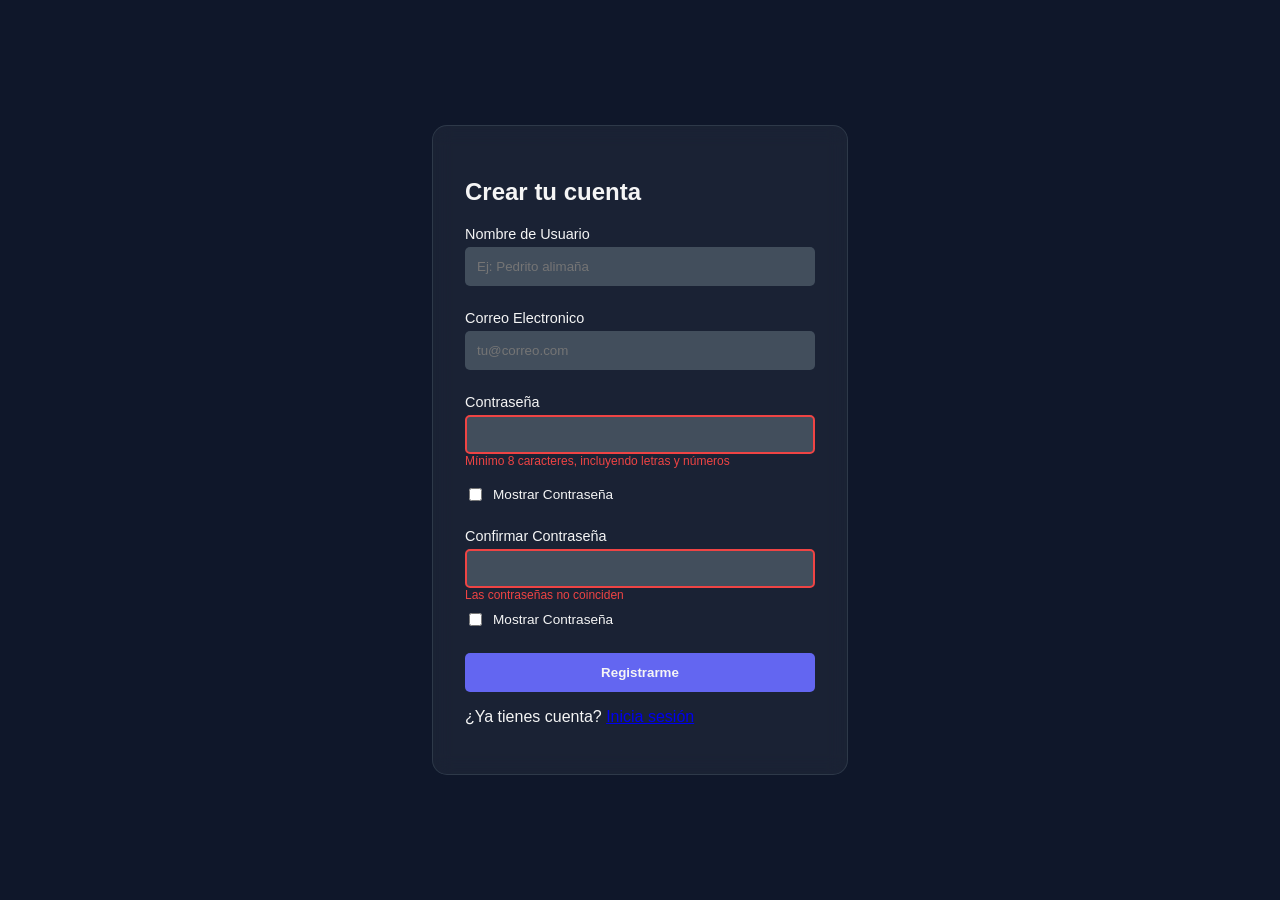
<file: Registro/index.html>
<!DOCTYPE html>
<html lang="es">
<head>
    <meta charset="UTF-8">
    <meta name="viewport" content="width=device-width, initial-scale=1.0">
    <title>Registrese</title>
    <link rel="stylesheet" href="css/styles.css">
    <script src="js/scripts.js" defer></script>
</head>

<body>
    <!-- Seccion de Registro-->
    <div id="vista-registro" >
        
        <div class="contenedor-principal" >
        <form id="formulario-registro" novalidate>
            <h2>Crear tu cuenta</h2>

            <div class="datos-entrada">
                <label for="nombreusuario">Nombre de Usuario</label>
                <input type="text" id="nombreusuario" placeholder="Ej: Pedrito alimaña" required minlength="4">
                <span class="mensaje-error">El Usuario debe tener al menos 4 caracteres</span>
            </div>

            <div class="datos-entrada">
                <label for="correo">Correo Electronico</label>
                <input type="email" id="correo" placeholder="tu@correo.com" required>
                <span class="mensaje-error">Ingresa un correo Electronico válido</span>
            </div>

            <div class="datos-entrada">
                <label for="contraseña">Contraseña</label>
                <input type="password" id="contraseña" required pattern="^(?=.*[A-Za-z])(?=.*\d)[A-Za-z\d]{8,}$">
                <span class="mensaje-error">Mínimo 8 caracteres, incluyendo letras y números </span>
                <div class="nivel-seguridad" id="nivelseguridad"></div>

                <div class="mostrar-contraseña">
                    <input type="checkbox" id="ver-contraseña">
                    <label for="ver-contraseña">Mostrar Contraseña</label>
                </div>
            </div>

            <div class="datos-entrada">
                <label for="confirmarcontraseña">Confirmar Contraseña</label>
                <input type="password" id="confirmarcontraseña" required>
                <span class="mensaje-error">Las contraseñas no coinciden</span>
               
                <div class="mostrar-contraseña">
                    <input type="checkbox" id="mostrar-contraseña">
                    <label for="mostrar-contraseña">Mostrar Contraseña</label>
                </div>
            </div>

            <button type="submit" id="boton-enviar">Registrarme</button>
            
            <p>¿Ya tienes cuenta?
            <a href="#" id="ir-login">Inicia sesión</a>
            </p>

        </form>
        </div>
    </div>


    <!--Seccion de Login -->
    <div id="vista-login" style="display: none;">
        <div class="contenedor-principal">
            <h2>Iniciar Sesión</h2>
            

            <form id="formulario-login" novalidate>
                <div class="datos-entrada">

                    <label for="login-correo">Correo Electrónico</label>
                    <input type="email" id="login-correo" placeholder="tu@correo.com" required>
                    <span class="mensaje-error">Ingresa un correo electrónico válido</span>
                </div>

                <div class="datos-entrada">
                    <label for="login-password">Contraseña</label>
                    <input type="password" id="login-password" required>
                    <span class="mensaje-error">La contraseña es incorrecta</span>

                    <div class="mostrar-contraseña">
                        <input type="checkbox" id="ver-contraseña-login">
                        <label for="ver-contraseña-login">Mostrar Contraseña</label>

                    </div>
                </div>

                <button type="submit" id="boton-iniciar-sesion">Iniciar Sesión</button>
                <p>¿No tienes cuenta?
                <a href="#" id="ir-registro">Regístrate</a>
                </p> 
                
            </form>
        </div>

</body>
</html>
</file>
<file: Registro/css/styles.css>
:root {
    --color-principal: #6366f1;
    --color-error: #ef4444;
    --color-exitoso: #22c55e;
    --color-fondo: #0f172a;
}   
body{
    font-family: 'Segoe UI', Tahoma, Geneva, Verdana, sans-serif;
    background: var(--color-fondo);
    display: flex;
    justify-content: center;
    align-items: center;
    height: 100vh;
    margin: 0;
}
.contenedor-principal{
    background: rgba(225, 255, 255, 0.05);
    backdrop-filter: blur(10px);
    padding: 2rem;
    border-radius: 15px;
    border: 1px solid rgba(225, 255, 255, 0.1);
    width: 350px;
    color: whitesmoke;
}
.datos-entrada{
    margin-bottom: 1.5rem;
    position:relative;
}
label{
    display:block;
    margin-bottom: 5px;
    font-size: 0.9rem;
}
input:not([type="checkbox"]){
    width: 100%;
    padding: 10px;
    background: rgba(225, 255, 255, 0.2);
    border: 2px solid transparent;
    border-radius: 5px;
    color: white;
    box-sizing: border-box;
    transition: 0.3s;    
}



input:focus{
    outline: none;
    border-color: var(--color-principal);
}

input:invalid:not(:placeholder-shown){
    border-color: var(--color-error);
}
.mensaje-error{
    color: var(--color-error);
    font-size: 0.75rem;
    display: none;
}
input:invalid:not(:placeholder-shown)+.mensaje-error{
    display: block;
}
button{
    width: 100%;
    padding: 12px;
    background: var(--color-principal);
    border: none;
    color:whitesmoke;
    font-weight: bold;
    border-radius: 5px;
    cursor: pointer;
}
.nivel-seguridad{
    height: 4px;
    width: 0%;
    background: var(--color-error);
    margin-top: 5px;
    transition: 0.5s;
}

.mostrar-contraseña{
    display: flex;
    align-items: center;
    gap: 8px;
    margin-top: 8px;
}

.mostrar-contraseña input[type="checkbox"]{
    width: auto;
    cursor: pointer;
}

.mostrar-contraseña label{
    margin: 0;
    font-size: 0.85rem;
    cursor: pointer;
}
</file>
